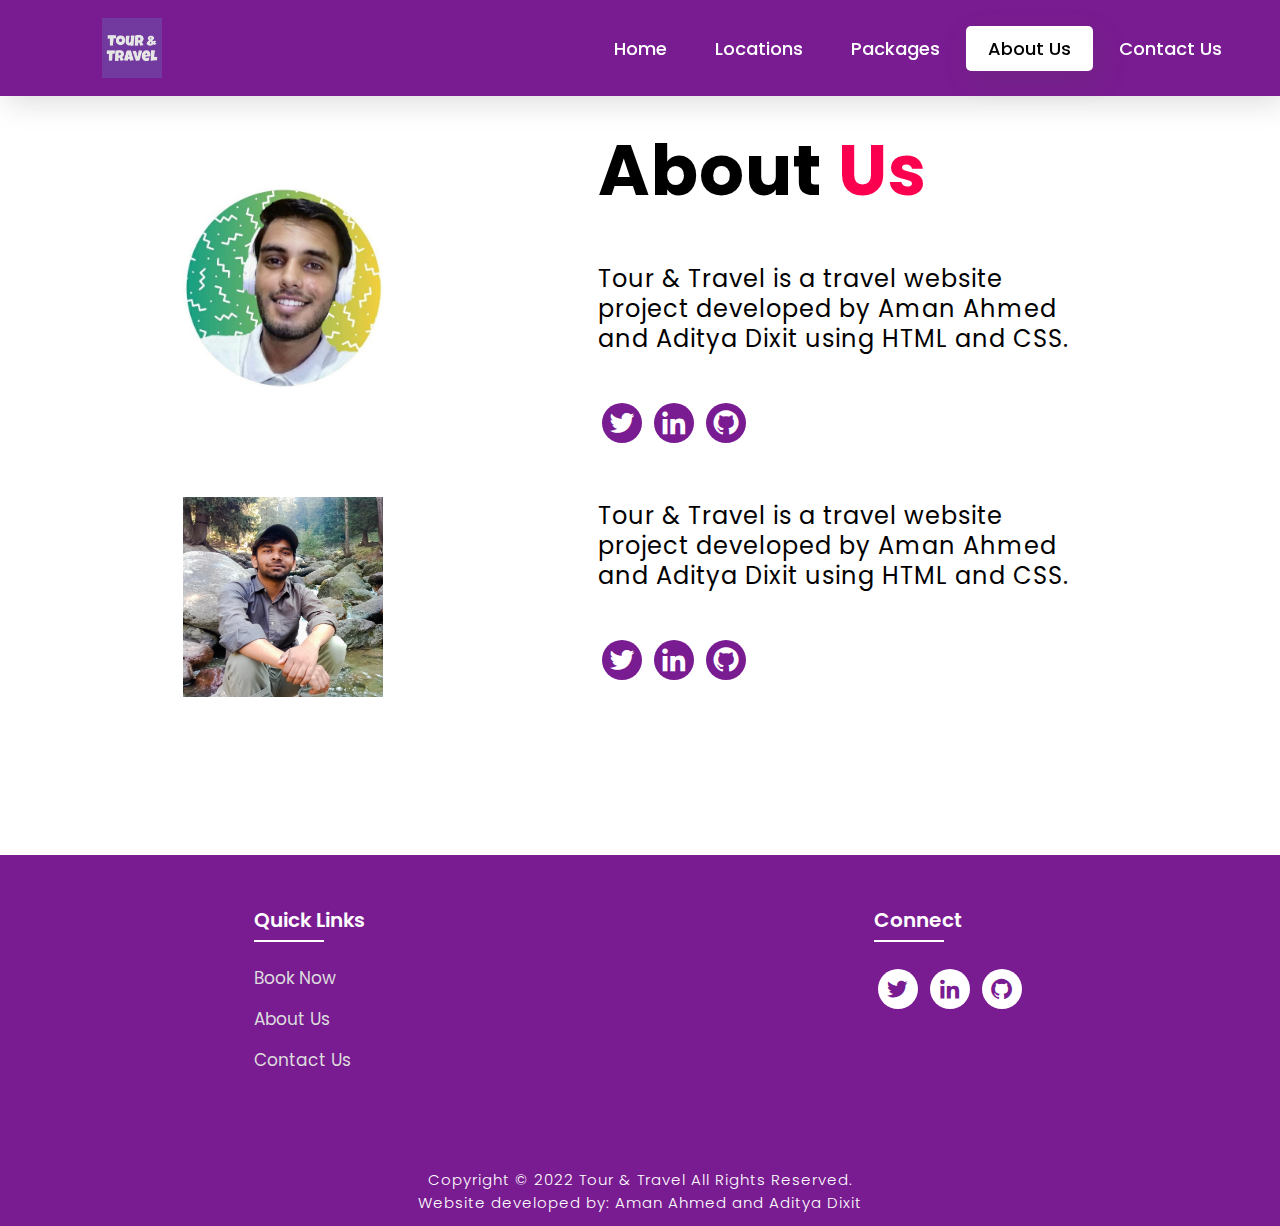
<file: about.html>
<!DOCTYPE html>
<html lang="en">
<head>
    <meta charset="UTF-8">
    <meta http-equiv="X-UA-Compatible" content="IE=edge">
    <meta name="viewport" content="width=device-width, initial-scale=1.0">
    <title>About Us</title>
    <link rel="stylesheet" type="text/css" href="style.css">
    <link rel="preconnect" href="https://fonts.googleapis.com">
    <link rel="preconnect" href="https://fonts.gstatic.com" crossorigin>
    <link href="https://fonts.googleapis.com/css2?family=Paytone+One&family=Poppins:wght@100;200;300;400;500;600;700;800;900&display=swap" rel="stylesheet">
    <link rel="stylesheet"
    href="https://unpkg.com/boxicons@latest/css/boxicons.min.css">
    
</head>
<body class="aboutbody">
        <nav>
            <img src="images/logo1.jpg" class="logo" alt="Logo" title="Tour & Travel">
            
            <ul class="navbar">
                <li>
                    <a href="./index.html">Home</a>
                    <a href="./index.html#locations">Locations</a>
                    <a href="./index.html#package">Packages</a>
                    <a href="./about.html" class="active">About Us</a>
                    <a href="./contact.html">Contact Us</a>
                </li>
            </ul>
        </nav>
        
    <section class="about">
           <div class="main">
            <img src="./images/aditya.jpg" alt="">
            <div class="abt-text">
                <h1>About <span>Us</span></h1>
                <p>Tour & Travel is a travel website project developed by Aman Ahmed and Aditya Dixit using HTML and CSS.</p>
            

                <div class="connect-section">

                    <div class="social-icons">
                    <a href="https://www.twitter.com/AdityaD86618873" target="_blank"><i class='bx bxl-twitter' ></i></a>
                    <a href="https://www.linkedin.com/in/pankaj-saxena" target="_blank"><i class='bx bxl-linkedin' ></i></a>
                    <a href="https://www.github.com/Magnetrix-Hex" target="_blank"><i class='bx bxl-github'></i></a>
                        
                    </div>

                </div>
            </div>
            

           </div>

           <div class="main">
            <img src="./images/aman.jpg" alt="">
            <div class="abt-text">
               
                <p>Tour & Travel is a travel website project developed by Aman Ahmed and Aditya Dixit using HTML and CSS.</p>

                <div class="connect-section">

                    <div class="social-icons">
                    <a href="https://www.twitter.com/oyeeeaman" target="_blank"><i class='bx bxl-twitter' ></i></a>
                    <a href="https://www.linkedin.com/in/aman-ahmed" target="_blank"><i class='bx bxl-linkedin' ></i></a>
                    <a href="https://www.github.com/oyeeeaman" target="_blank"><i class='bx bxl-github'></i></a>
                        
                    </div>

                </div>
            </div>
            

           </div>
           

    </section>


    <!-- Footer -->

<!-- Footer -->

<section class="footer">
    <div class="foot">
        <div class="footer-content">
            
            <div class="footlinks">
                <h4>Quick Links</h4>
                <ul>
                    <li><a href="./register.html">Book Now</a></li>
                    <li><a href="./about.html">About Us</a></li>
                    <li><a href="./contact.html">Contact Us</a></li>
                </ul>
            </div>

            <div class="footlinks">
                <h4>Connect</h4>
                <div class="social">
                    <a href="https://www.twitter.com/AdityaD86618873" target="_blank"><i class='bx bxl-twitter' ></i></a>
                    <a href="https://www.linkedin.com/in/pankaj-saxena" target="_blank"><i class='bx bxl-linkedin' ></i></a>
                    <a href="https://www.github.com/Magnetrix-Hex" target="_blank"><i class='bx bxl-github'></i></a>
                </div>
            </div>
            
        </div>
    </div>

    <div class="end">
        <p>Copyright © 2022 Tour & Travel All Rights Reserved.<br>Website developed by: Aman Ahmed and Aditya Dixit</p>
    </div>
</section>

</body>
</html>
</file>
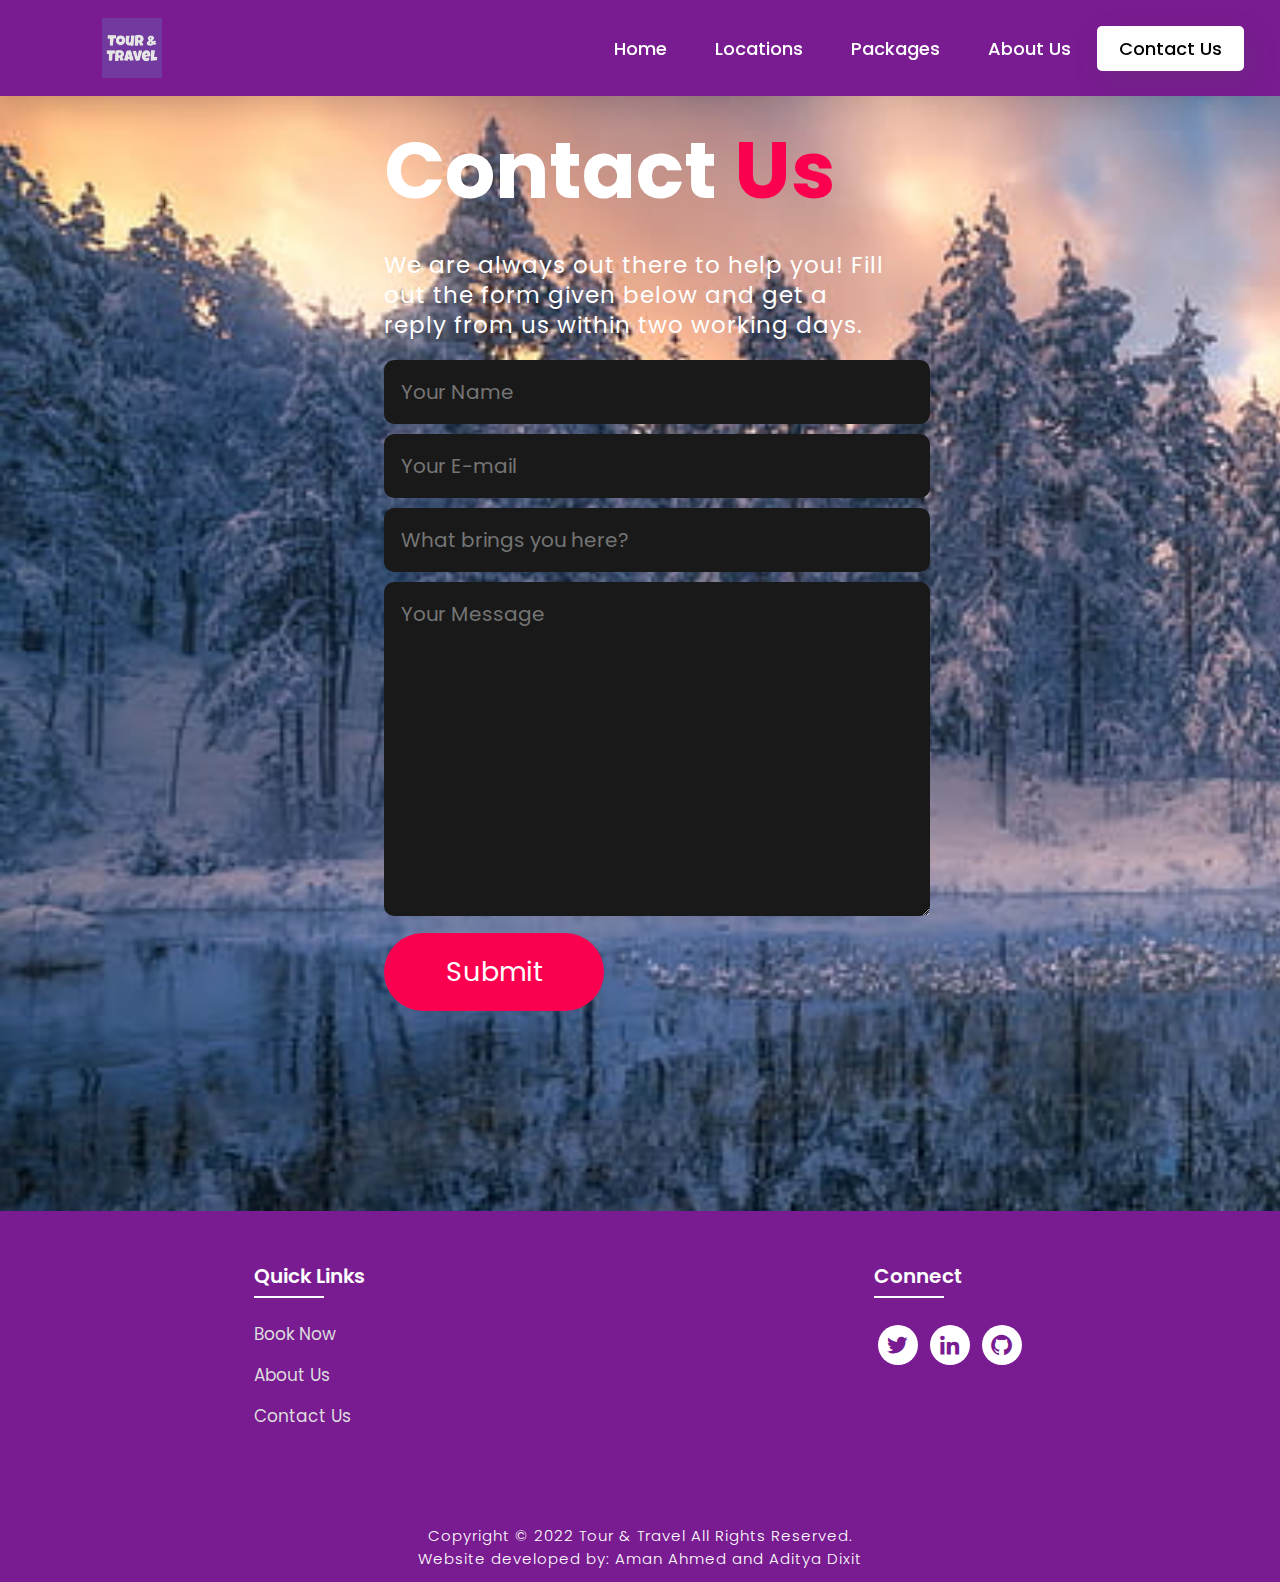
<file: contact.html>
<!DOCTYPE html>
<html lang="en">
<head>
    <meta charset="UTF-8">
    <meta http-equiv="X-UA-Compatible" content="IE=edge">
    <meta name="viewport" content="width=device-width, initial-scale=1.0">
    <title>Contact Us</title>
    <link rel="stylesheet" type="text/css" href="style.css">
    <link rel="preconnect" href="https://fonts.googleapis.com">
    <link rel="preconnect" href="https://fonts.gstatic.com" crossorigin>
    <link href="https://fonts.googleapis.com/css2?family=Paytone+One&family=Poppins:wght@100;200;300;400;500;600;700;800;900&display=swap" rel="stylesheet">   
    <link rel="stylesheet"
    href="https://unpkg.com/boxicons@latest/css/boxicons.min.css">
    
</head>

<body class="contactbody">
           <nav>
            <img src="images/logo1.jpg" class="logo" alt="Logo" title="Tour & Travel">

            <ul class="navbar">
                <li>
                    <a href="./index.html">Home</a>
                    <a href="./index.html#locations">Locations</a>
                    <a href="./index.html#package">Packages</a>
                    <a href="./about.html">About Us</a>
                    <a href="./contact.html" class="active">Contact Us</a>
                </li>
            </ul>
        </nav>

        <section class="contact">
            <div class="contact-form">
                <h1>Contact <span>Us</span></h1>
                <p>We are always out there to help you! Fill out the form given below and get a reply from us within two working days.</p>
            <form action="">
                <input type="text" name="myname" placeholder="Your Name" required>
                <input type="email" name="email" placeholder="Your E-mail" required>
                <input type="text" name="subject" placeholder="What brings you here?" required>
                <textarea name="message" cols="30" rows="10" placeholder="Your Message" required></textarea>
                <input type="submit" value="Submit" class="submit-btn">
            </form>
            </div>
            
        </section>

<!-- Footer -->

<section class="footer">
    <div class="foot">
        <div class="footer-content">
            
            <div class="footlinks">
                <h4>Quick Links</h4>
                <ul>
                    <li><a href="./register.html">Book Now</a></li>
                    <li><a href="./about.html">About Us</a></li>
                    <li><a href="./contact.html">Contact Us</a></li>
                </ul>
            </div>

            <div class="footlinks">
                <h4>Connect</h4>
                <div class="social">
                    <a href="https://www.twitter.com/oyeeeaman" target="_blank"><i class='bx bxl-twitter' ></i></a>
                    <a href="https://www.linkedin.com/in/aman-ahmed" target="_blank"><i class='bx bxl-linkedin' ></i></a>
                    <a href="https://www.github.com/oyeeeaman" target="_blank"><i class='bx bxl-github'></i></a>
                </div>
            </div>
            
        </div>
    </div>

    <div class="end">
        <p>Copyright © 2022 Tour & Travel All Rights Reserved.<br>Website developed by: Aman Ahmed and Aditya Dixit</p>
    </div>
</section>

</body>
</html>
</file>
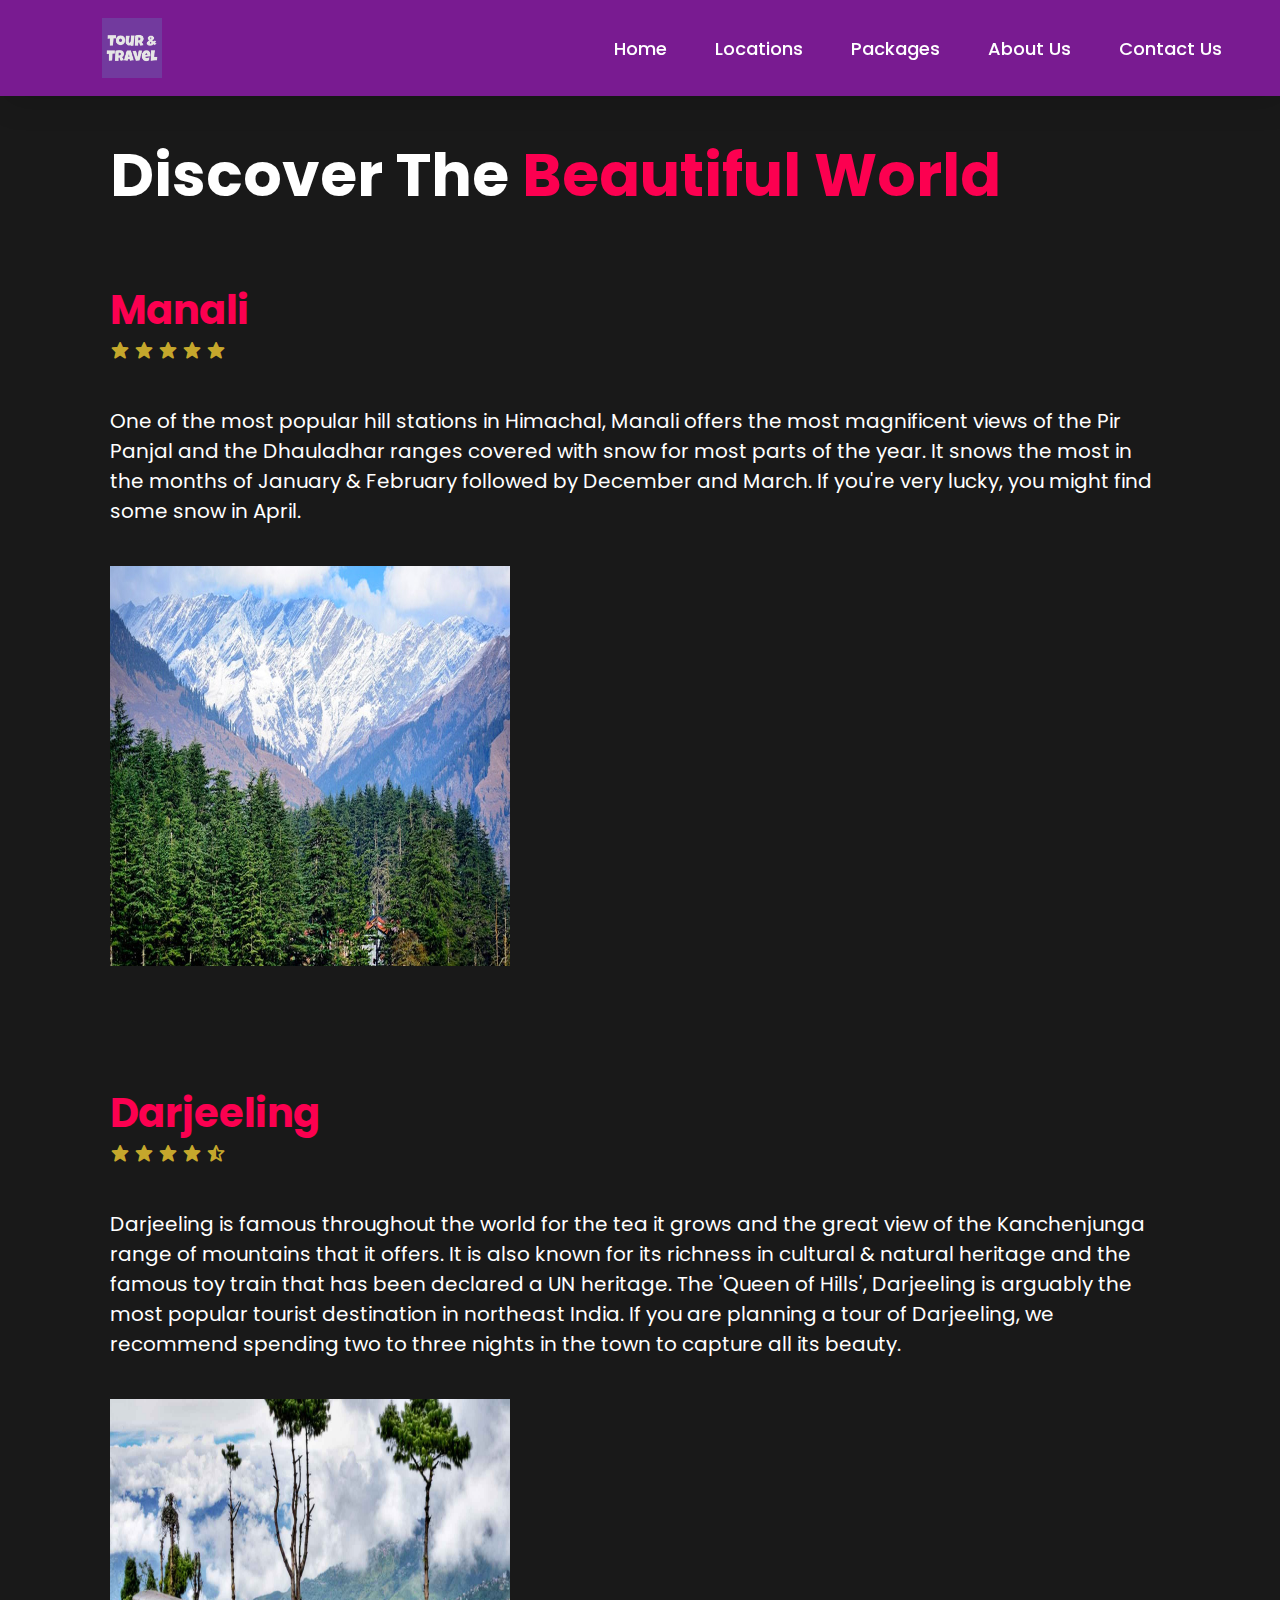
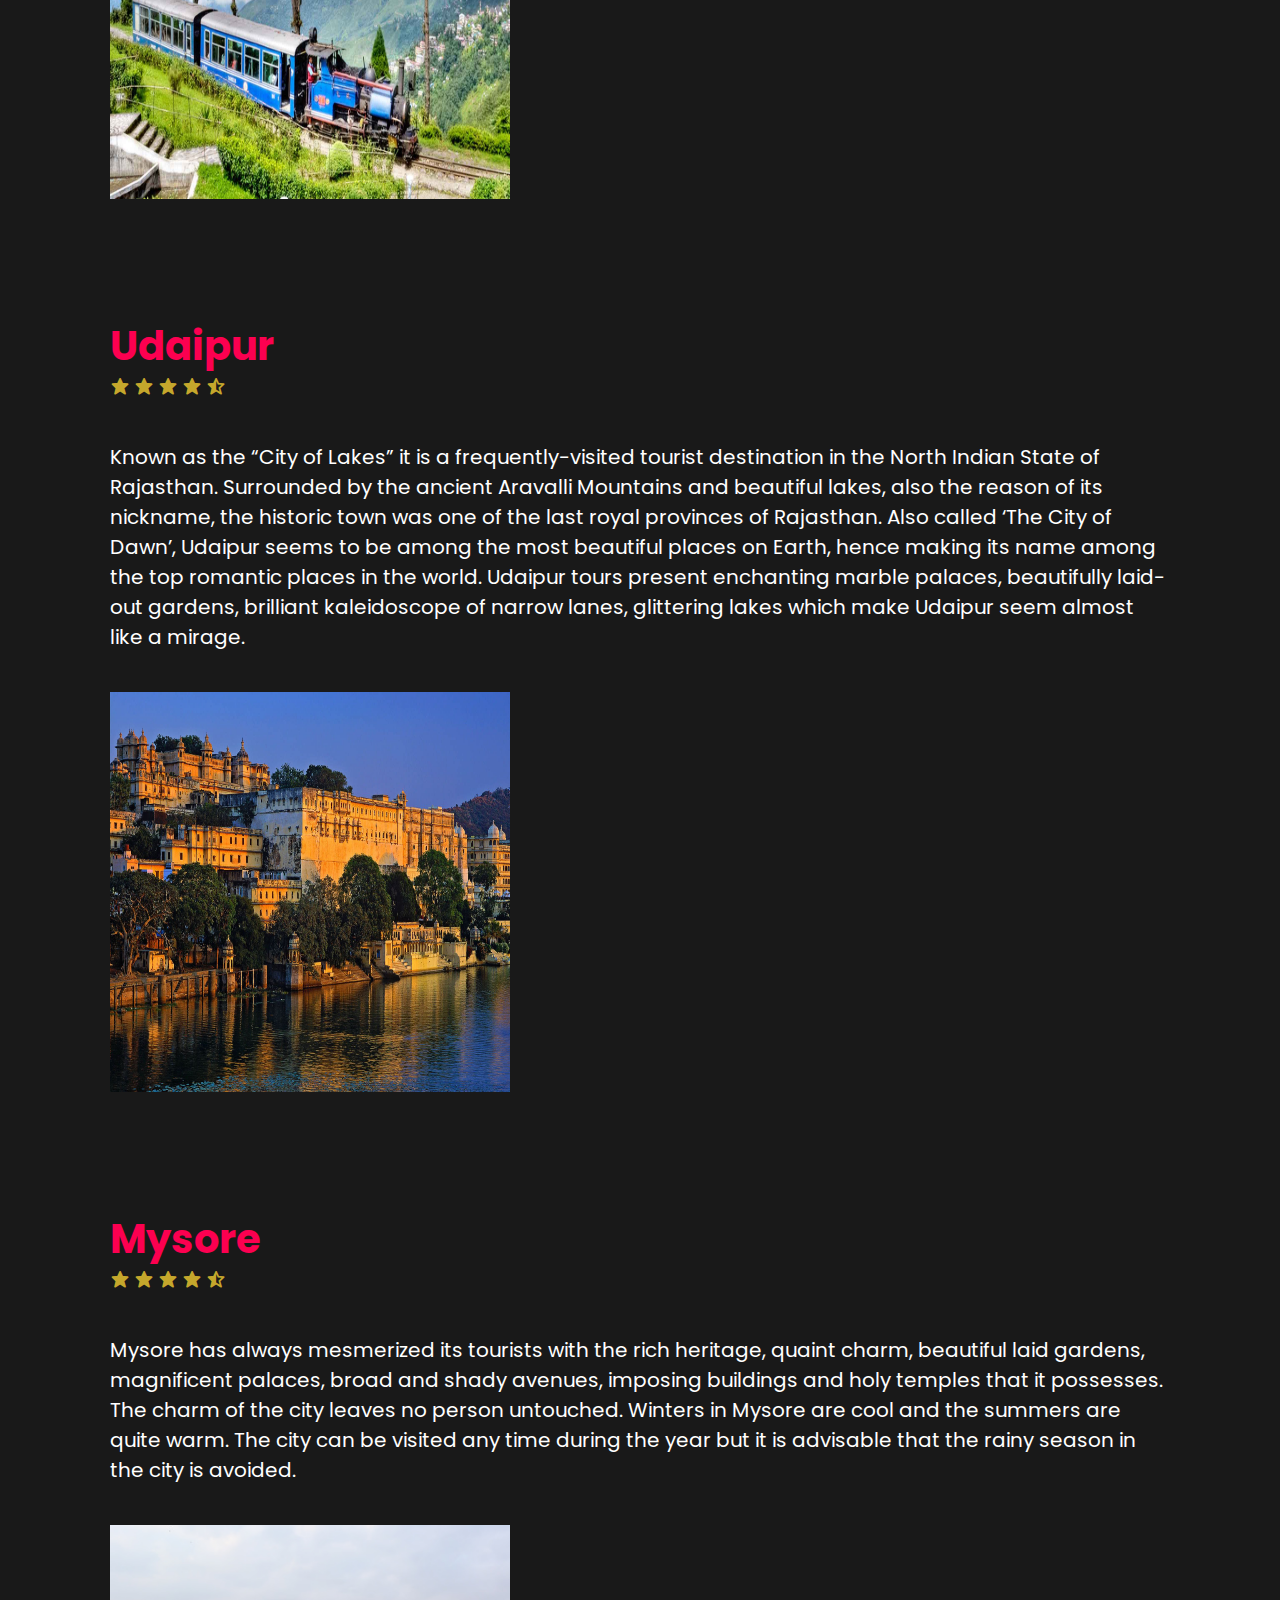
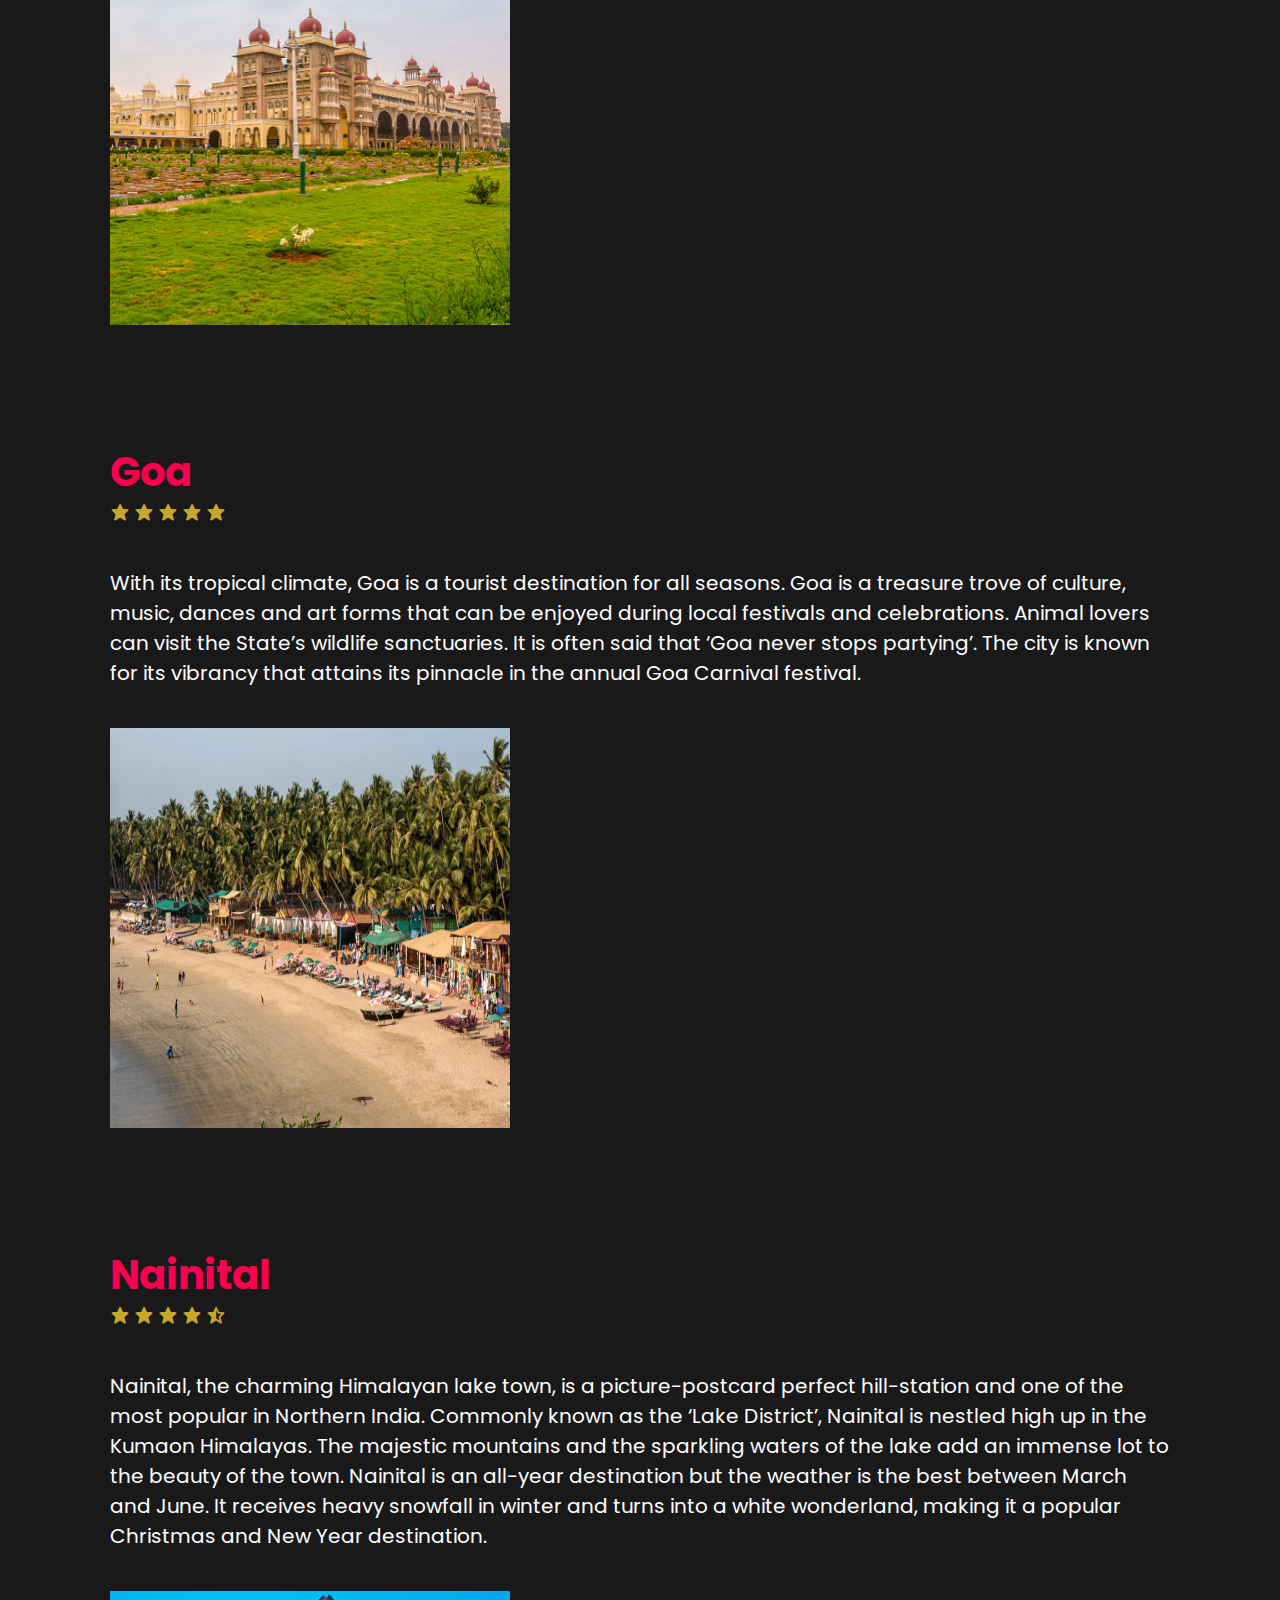
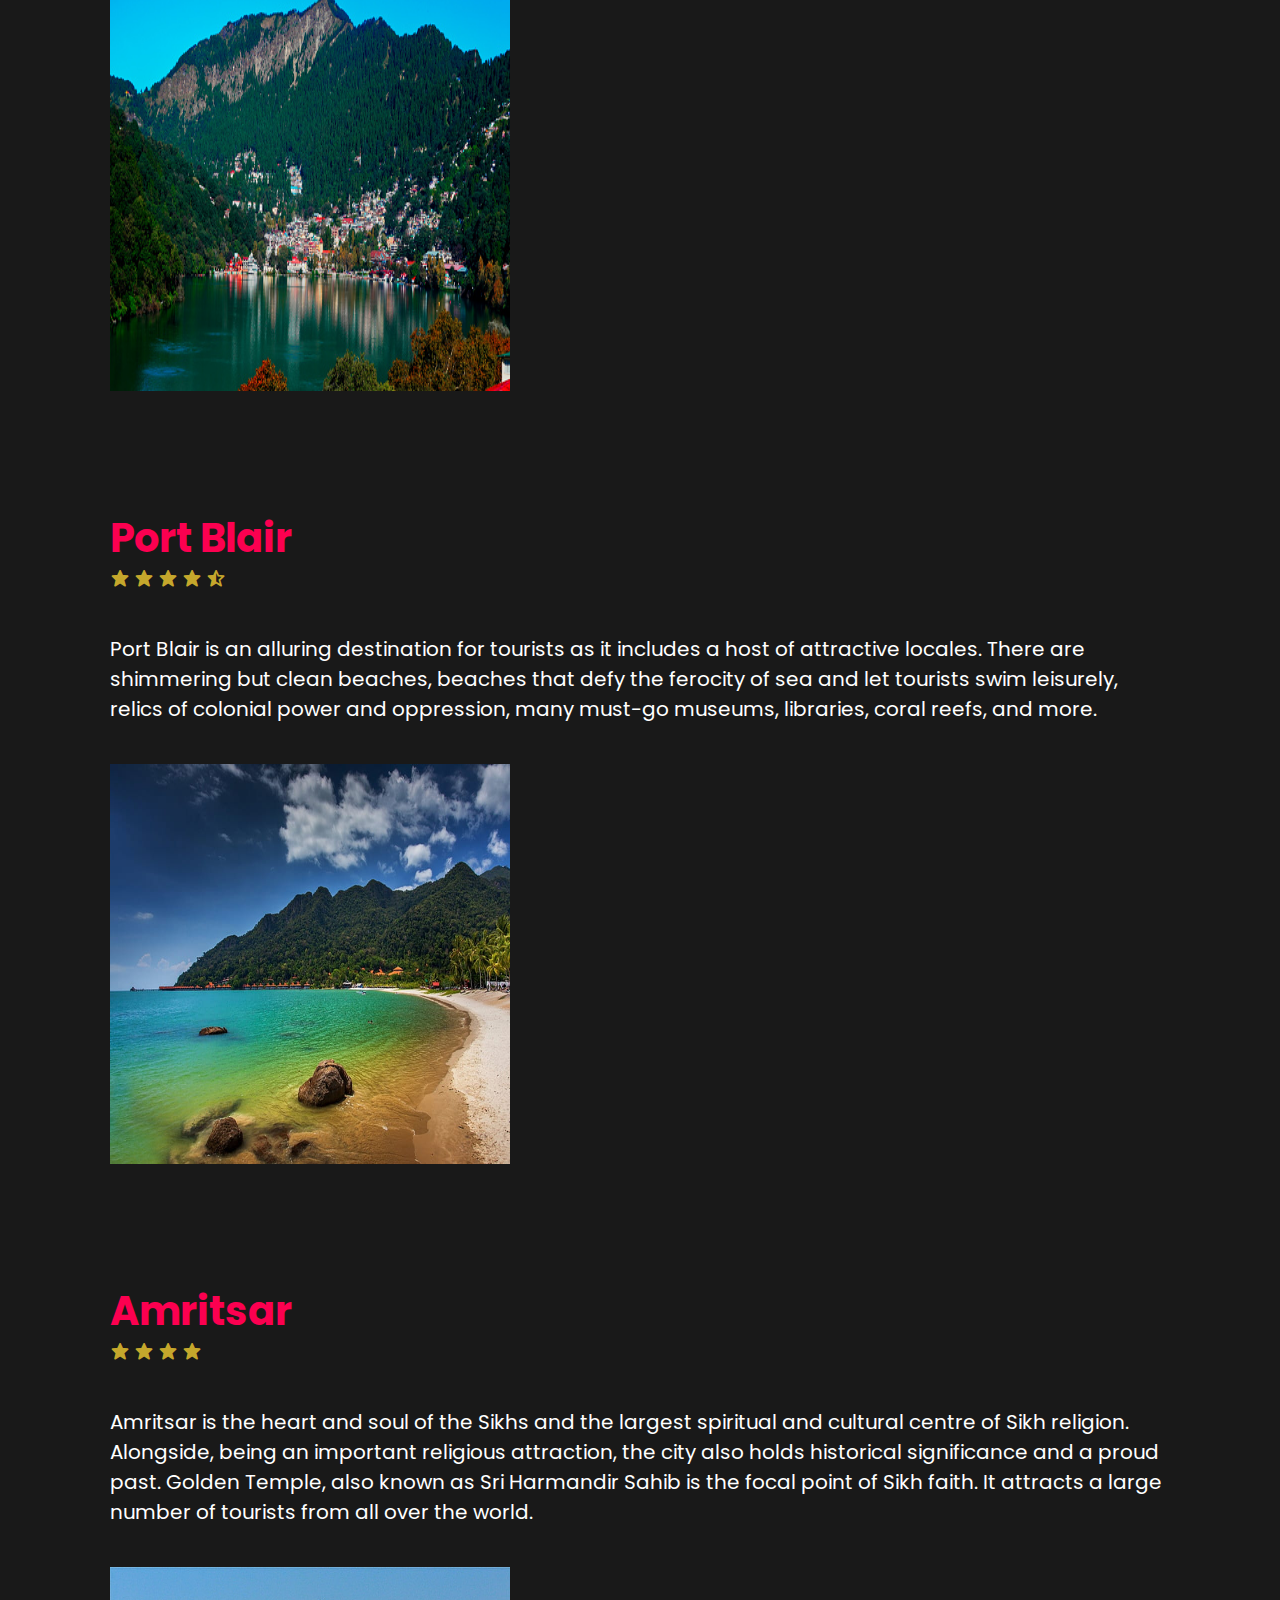
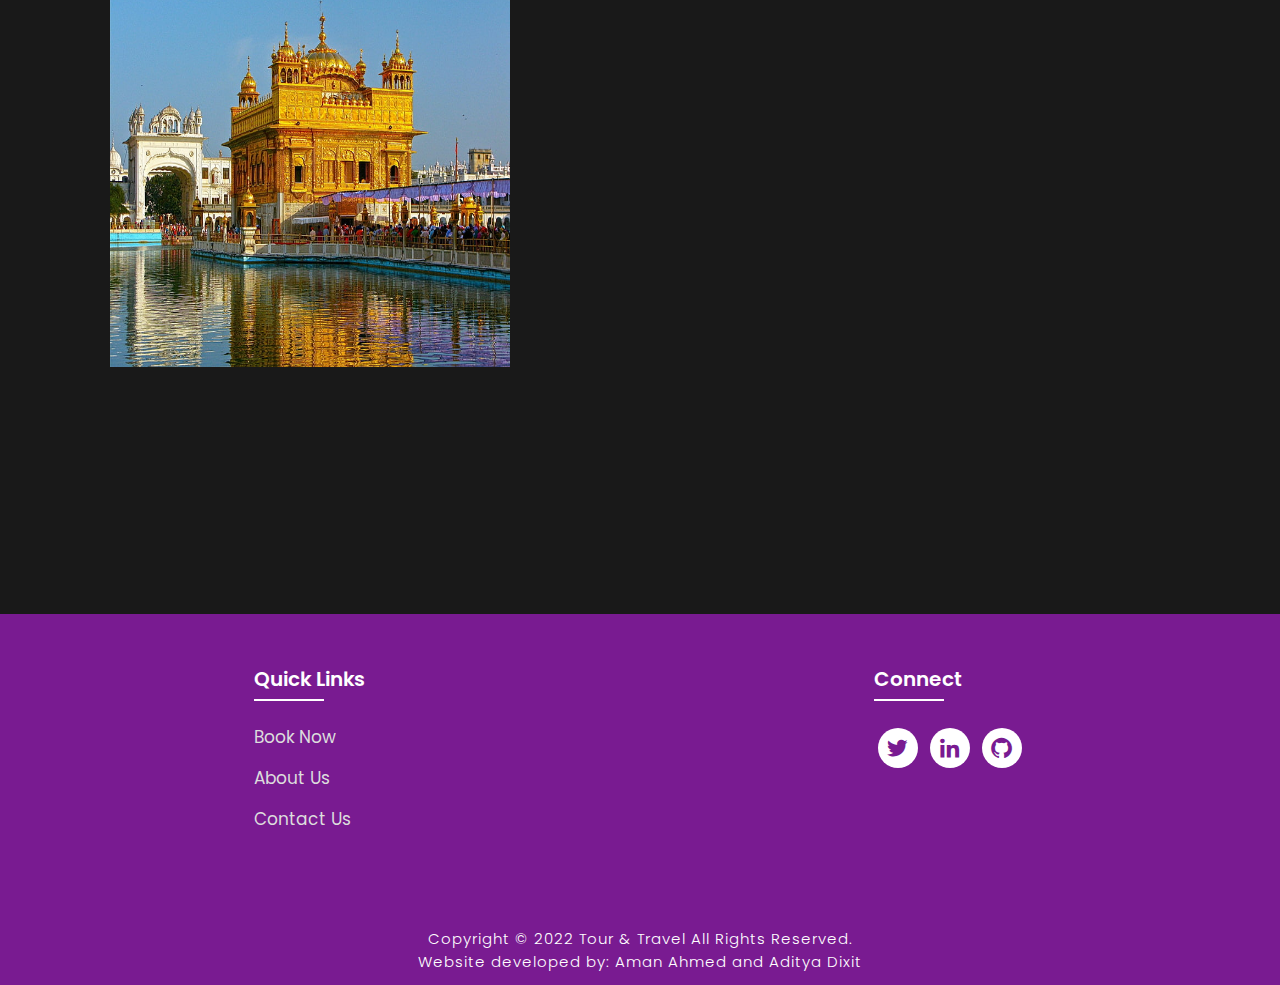
<file: locations.html>
<!DOCTYPE html>
<html lang="en">
<head>
    <meta charset="UTF-8">
    <meta http-equiv="X-UA-Compatible" content="IE=edge">
    <meta name="viewport" content="width=device-width, initial-scale=1.0">
    <title>Travel Destinations</title>
    <link rel="stylesheet" type="text/css" href="style.css">
    <link rel="preconnect" href="https://fonts.googleapis.com">
    <link rel="preconnect" href="https://fonts.gstatic.com" crossorigin>
    <link href="https://fonts.googleapis.com/css2?family=Paytone+One&family=Poppins:wght@100;200;300;400;500;600;700;800;900&display=swap" rel="stylesheet">
    <link rel="stylesheet"
    href="https://unpkg.com/boxicons@latest/css/boxicons.min.css">
</head>
<body class="location-body">
    <nav>
        <img src="images/logo1.jpg" class="logo" alt="Logo" title="Tour & Travel">

        <ul class="navbar">
            <li>
                <a href="./index.html">Home</a>
                <a href="./index.html#locations">Locations</a>
                <a href="./index.html#package">Packages</a>
                <a href="./about.html">About Us</a>
                <a href="./contact.html">Contact Us</a>
            </li>
        </ul>
    </nav>
<section class="location-section">
    <div class="location-heading">
        <h1>Discover The <span>Beautiful World</span></h1>
    </div>
 <div class="location-detail" id="manali">
    <h1>Manali</h1>
    <div class="stars">
        <a href="#"><i class='bx bxs-star'></i></a>
        <a href="#"><i class='bx bxs-star'></i></a>
        <a href="#"><i class='bx bxs-star'></i></a>
        <a href="#"><i class='bx bxs-star'></i></a>
        <a href="#"><i class='bx bxs-star'></i></a>
    </div>
    <p>One of the most popular hill stations in Himachal, Manali offers the most magnificent views of the Pir Panjal and the Dhauladhar ranges covered with snow for most parts of the year. It snows the most in the months of January & February followed by December and March. If you're very lucky, you might find some snow in April.</p>
    <div class="location-img">
        <img src="images/manali.jpg" alt="">
    </div>
 </div>

 <div class="location-detail" id="darjeeling">
    <h1>Darjeeling</h1>
    <div class="stars">
        <a href="#"><i class='bx bxs-star'></i></a>
        <a href="#"><i class='bx bxs-star'></i></a>
        <a href="#"><i class='bx bxs-star'></i></a>
        <a href="#"><i class='bx bxs-star'></i></a>
        <a href="#"><i class='bx bxs-star-half'></i></a>
    </div>
    <p>Darjeeling is famous throughout the world for the tea it grows and the great view of the Kanchenjunga range of mountains that it offers. It is also known for its richness in cultural & natural heritage and the famous toy train that has been declared a UN heritage. The 'Queen of Hills', Darjeeling is arguably the most popular tourist destination in northeast India. If you are planning a tour of Darjeeling, we recommend spending two to three nights in the town to capture all its beauty. </p>
    <div class="location-img">
        <img src="images/darjeeling.jpg" alt="">
    </div>
 </div>

 <div class="location-detail" id="udaipur">
    <h1>Udaipur</h1>
    <div class="stars">
        <a href="#"><i class='bx bxs-star'></i></a>
        <a href="#"><i class='bx bxs-star'></i></a>
        <a href="#"><i class='bx bxs-star'></i></a>
        <a href="#"><i class='bx bxs-star'></i></a>
        <a href="#"><i class='bx bxs-star-half'></i></a>
    </div>
    <p>Known as the “City of Lakes” it is a frequently-visited tourist destination in the North Indian State of Rajasthan. Surrounded by the ancient Aravalli Mountains and beautiful lakes, also the reason of its nickname, the historic town was one of the last royal provinces of Rajasthan. Also called ‘The City of Dawn’, Udaipur seems to be among the most beautiful places on Earth, hence making its name among the top romantic places in the world. Udaipur tours present enchanting marble palaces, beautifully laid-out gardens, brilliant kaleidoscope of narrow lanes, glittering lakes which make Udaipur seem almost like a mirage.</p>
    <div class="location-img">
        <img src="images/udaipur.jpg" alt="">
    </div>
 </div>

 <div class="location-detail" id="mysore1">
    <h1>Mysore</h1>
    <div class="stars">
        <a href="#"><i class='bx bxs-star'></i></a>
        <a href="#"><i class='bx bxs-star'></i></a>
        <a href="#"><i class='bx bxs-star'></i></a>
        <a href="#"><i class='bx bxs-star'></i></a>
        <a href="#"><i class='bx bxs-star-half'></i></a>
    </div>
    <p>Mysore has always mesmerized its tourists with the rich heritage, quaint charm, beautiful laid gardens, magnificent palaces, broad and shady avenues, imposing buildings and holy temples that it possesses. The charm of the city leaves no person untouched. Winters in Mysore are cool and the summers are quite warm. The city can be visited any time during the year but it is advisable that the rainy season in the city is avoided.</p>
    <div class="location-img">
        <img src="images/mysore1.jpg" alt="">
    </div>
 </div>

 <div class="location-detail" id="goa">
    <h1>Goa</h1>
    <div class="stars">
        <a href="#"><i class='bx bxs-star'></i></a>
        <a href="#"><i class='bx bxs-star'></i></a>
        <a href="#"><i class='bx bxs-star'></i></a>
        <a href="#"><i class='bx bxs-star'></i></a>
        <a href="#"><i class='bx bxs-star'></i></a>
    </div>
    <p>With its tropical climate, Goa is a tourist destination for all seasons. Goa is a treasure trove of culture, music, dances and art forms that can be enjoyed during local festivals and celebrations. Animal lovers can visit the State’s wildlife sanctuaries. It is often said that ‘Goa never stops partying’. The city is known for its vibrancy that attains its pinnacle in the annual Goa Carnival festival.</p>
    <div class="location-img">
        <img src="images/goa.jpg" alt="">
    </div>
 </div>

 <div class="location-detail" id="nainital">
    <h1>Nainital</h1>
    <div class="stars">
        <a href="#"><i class='bx bxs-star'></i></a>
        <a href="#"><i class='bx bxs-star'></i></a>
        <a href="#"><i class='bx bxs-star'></i></a>
        <a href="#"><i class='bx bxs-star'></i></a>
        <a href="#"><i class='bx bxs-star-half'></i></a>
    </div>
    <p>Nainital, the charming Himalayan lake town, is a picture-postcard perfect hill-station and one of the most popular in Northern India. Commonly known as the ‘Lake District’, Nainital is nestled high up in the Kumaon Himalayas. The majestic mountains and the sparkling waters of the lake add an immense lot to the beauty of the town. Nainital is an all-year destination but the weather is the best between March and June. It receives heavy snowfall in winter and turns into a white wonderland, making it a popular Christmas and New Year destination.</p>
    <div class="location-img">
        <img src="images/nainital.jpg" alt="">
    </div>
 </div>

 <div class="location-detail" id="port-blair">
    <h1>Port Blair</h1>
    <div class="stars">
        <a href="#"><i class='bx bxs-star'></i></a>
        <a href="#"><i class='bx bxs-star'></i></a>
        <a href="#"><i class='bx bxs-star'></i></a>
        <a href="#"><i class='bx bxs-star'></i></a>
        <a href="#"><i class='bx bxs-star-half'></i></a>
    </div>
    <p>Port Blair is an alluring destination for tourists as it includes a host of attractive locales. There are shimmering but clean beaches, beaches that defy the ferocity of sea and let tourists swim leisurely, relics of colonial power and oppression, many must-go museums, libraries, coral reefs, and more.</p>
    <div class="location-img">
        <img src="images/andaman.jpg" alt="">
    </div>
 </div>

 <div class="location-detail" id="amritsar">
    <h1>Amritsar</h1>
    <div class="stars">
        <a href="#"><i class='bx bxs-star'></i></a>
        <a href="#"><i class='bx bxs-star'></i></a>
        <a href="#"><i class='bx bxs-star'></i></a>
        <a href="#"><i class='bx bxs-star'></i></a>
    </div>
    <p>Amritsar is the heart and soul of the Sikhs and the largest spiritual and cultural centre of Sikh religion. Alongside, being an important religious attraction, the city also holds historical significance and a proud past. Golden Temple, also known as Sri Harmandir Sahib is the focal point of Sikh faith. It attracts a large number of tourists from all over the world.</p>
    <div class="location-img">
        <img src="images/amritsar.jpg" alt="">
    </div>
 </div>
    </section>
    <!-- Footer -->

<section class="footer">
    <div class="foot">
        <div class="footer-content">
            
            <div class="footlinks">
                <h4>Quick Links</h4>
                <ul>
                    <li><a href="./register.html">Book Now</a></li>
                    <li><a href="./about.html">About Us</a></li>
                    <li><a href="./contact.html">Contact Us</a></li>
                </ul>
            </div>

            <div class="footlinks">
                <h4>Connect</h4>
                <div class="social">
                    <a href="https://www.twitter.com/oyeeeaman" target="_blank"><i class='bx bxl-twitter' ></i></a>
                    <a href="https://www.linkedin.com/in/aman-ahmed" target="_blank"><i class='bx bxl-linkedin' ></i></a>
                    <a href="https://www.github.com/oyeeeaman" target="_blank"><i class='bx bxl-github'></i></a>
                </div>
            </div>
            
        </div>
    </div>

    <div class="end">
        <p>Copyright © 2022 Tour & Travel All Rights Reserved.<br>Website developed by: Aman Ahmed and Aditya Dixit</p>
    </div>
</section>

</body>
</html>
</file>
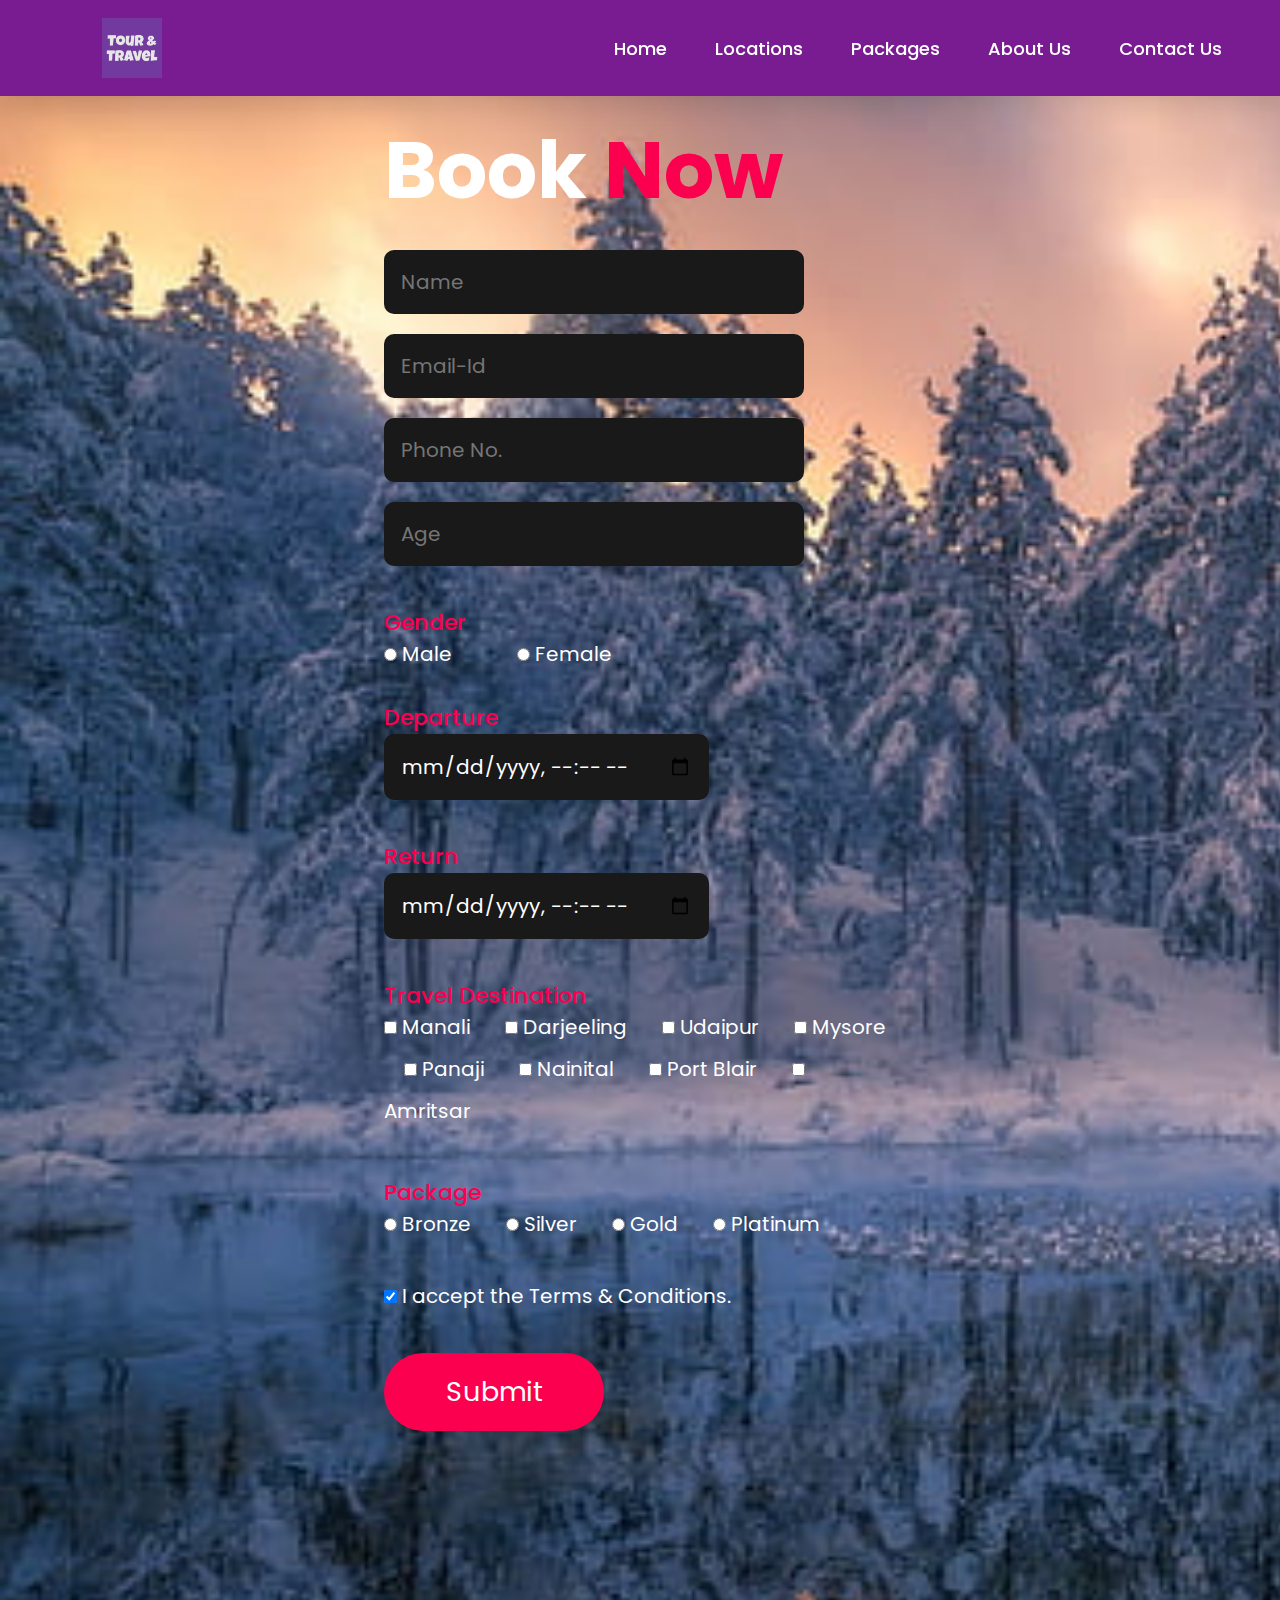
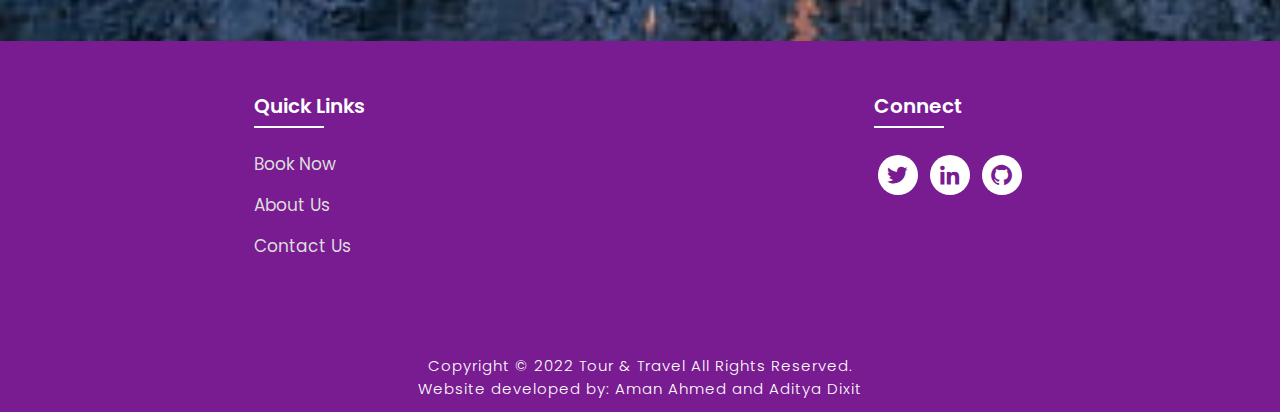
<file: register.html>
<!DOCTYPE html>
<html lang="en">
<head>
    <meta charset="UTF-8">
    <meta http-equiv="X-UA-Compatible" content="IE=edge">
    <meta name="viewport" content="width=device-width, initial-scale=1.0">
    <title>Register Here</title>
    <link rel="stylesheet" type="text/css" href="style.css">
    <link rel="preconnect" href="https://fonts.googleapis.com">
    <link rel="preconnect" href="https://fonts.gstatic.com" crossorigin>
    <link href="https://fonts.googleapis.com/css2?family=Paytone+One&family=Poppins:wght@100;200;300;400;500;600;700;800;900&display=swap" rel="stylesheet">
    <link rel="stylesheet"
    href="https://unpkg.com/boxicons@latest/css/boxicons.min.css">
</head>
<body class="register-body">

    <nav>
        <img src="images/logo1.jpg" class="logo" alt="Logo" title="Tour & Travel">

        <ul class="navbar">
            <li>
                <a href="./index.html">Home</a>
                <a href="./index.html#locations">Locations</a>
                <a href="./index.html#package">Packages</a>
                <a href="./about.html">About Us</a>
                <a href="./contact.html">Contact Us</a>
            </li>
        </ul>
    </nav>

    <section class="registration">
        <div class="register-form">
            <h1>Book <span>Now</span></h1>
            <form action="">

            <input type="text" name="myname1" placeholder="Name" id="name" required>
            <input type="email" name="myemail" placeholder="Email-Id" id="" required>
            <input type="tel" name="myphone" placeholder="Phone No." id="" required>
            <input type="number" name="myage" placeholder="Age" id="" required>
            <h4>Gender</h4>
            <input type="radio" name="mygender" id="gender" required> Male &nbsp; &nbsp; &nbsp; &nbsp; &nbsp; &nbsp; 
            <input type="radio" name="mygender" id="gender"> Female
            <h4>Departure</h4>
            <input type="datetime-local" name="departuredate" id="" required>
            <h4>Return</h4>
            <input type="datetime-local" name="returndate" id="" required>
            <h4>Travel Destination</h4>
            <input type="checkbox" name="td" id=""> Manali &nbsp; &nbsp; &nbsp;
            <input type="checkbox" name="td" id=""> Darjeeling &nbsp; &nbsp; &nbsp;
            <input type="checkbox" name="td" id=""> Udaipur &nbsp; &nbsp; &nbsp;
            <input type="checkbox" name="td" id=""> Mysore &nbsp; &nbsp; &nbsp;
            <input type="checkbox" name="td" id=""> Panaji &nbsp; &nbsp; &nbsp; 
            <input type="checkbox" name="td" id=""> Nainital &nbsp; &nbsp; &nbsp; 
            <input type="checkbox" name="td" id=""> Port Blair &nbsp; &nbsp; &nbsp;
            <input type="checkbox" name="td" id=""> Amritsar &nbsp; &nbsp; &nbsp;
            <br> <br>
            <h4>Package</h4>
            <input type="radio" name="locations" id="loc1" required> Bronze &nbsp; &nbsp; &nbsp;
            <input type="radio" name="locations" id="loc1"> Silver &nbsp; &nbsp; &nbsp;
            <input type="radio" name="locations" id="loc1"> Gold &nbsp; &nbsp; &nbsp;
            <input type="radio" name="locations" id="loc1"> Platinum &nbsp; &nbsp; &nbsp;
            <br> <br> 
            <input type="checkbox" name="t&c" id="" checked required> I accept the Terms & Conditions.
            <br> <br> 
            <input type="submit" value="Submit" class="submitbtn">

        </form>
        </div>
    </section>

<!-- Footer -->

<section class="footer">
    <div class="foot">
        <div class="footer-content">
            
            <div class="footlinks">
                <h4>Quick Links</h4>
                <ul>
                    <li><a href="./register.html">Book Now</a></li>
                    <li><a href="./about.html">About Us</a></li>
                    <li><a href="./contact.html">Contact Us</a></li>
                </ul>
            </div>

            <div class="footlinks">
                <h4>Connect</h4>
                <div class="social">
                    <a href="https://www.twitter.com/oyeeeaman" target="_blank"><i class='bx bxl-twitter' ></i></a>
                    <a href="https://www.linkedin.com/in/aman-ahmed" target="_blank"><i class='bx bxl-linkedin' ></i></a>
                    <a href="https://www.github.com/oyeeeaman" target="_blank"><i class='bx bxl-github'></i></a>
                </div>
            </div>
            
        </div>
    </div>

    <div class="end">
        <p>Copyright © 2022 Tour & Travel All Rights Reserved.<br>Website developed by: Aman Ahmed and Aditya Dixit</p>
    </div>
</section>

</body>
</html>
</file>
<file: style.css>
*{
    padding:0;
    margin:0;
    box-sizing:border;
    font-family:'Poppins',sans-serif;
    text-decoration: none;
    list-style: none;
    scroll-behavior: smooth;
}

/* Home page */

.banner{
    width:100%;
    height: 100vh;
    overflow: hidden;
    display: flex;
    justify-content: center;
    align-items: center;
}

.banner video{
    position: absolute;
    top: 0;
    left: 0;
    object-fit: cover;
    width: 100%;
    height: 100%;
    pointer-events: none;
}

.content{
    position: relative;
    z-index: 1;
    width: 100%;
    height: 100vh;
    background-image: linear-gradient(rgba(1, 0, 5, 0.3),rgba(4, 1, 17, 0.3));



}

nav{
    width: 100%;
    position: fixed;
    background-color: rgb(121, 27, 145);
    box-shadow: 5px 5px 30px rgba(0, 0, 0, 15%);
    display: flex;
    align-items: center;
    justify-content: space-between;
}

nav .logo{
    width: 60px;
    margin: 2vh;
    margin-left: 8%;
    filter : invert(10%);
}

nav ul li{
    list-style: none;
    display: inline-block;
    margin-left: 40px;
}

.navbar{
    display: flex;
    margin-right: 4vh;
}

.navbar a{
    color: white;
    font-size: 18px;
    padding: 10px 22px;
    border-radius: 4px;
    font-weight: 500;   
    text-decoration: none;
    transition: ease 0.40s;
}

.navbar a:hover,.navbar a.active{
    background: white;
    color: black;
    box-shadow: 5px 10px 30px rgb(85 85 85 / 20%);
    border-radius: 5px;
    
}

nav ul li a{
    text-decoration: none;
    color: rgb(255, 255, 255);
    font-size: 17px;
}

.title{
    text-decoration: none;
    /* display: inline-block; */
    font-size: 4vh;
    color: rgb(255, 255, 255);
    padding: 14px 17px;
    margin-top: 32vh;
    text-align: center;
    vertical-align: center;
}

.title h1{
    font-size: 10vh;
    text-shadow: 2px black;
    transition: ease 0.3s;
}

.title h1:hover{
    color:transparent;
    -webkit-text-stroke: 1px white;
    
}

.button{
    display: inline-block;
    margin-top:5vh;
    font-size: 25px;
    padding: 10px 30px;
    color: rgb(121, 27, 145);
    /* background-color:rgb(164, 44, 44); */
    background-color: white;
    border-radius: 20px;
    text-decoration: none;
    transition: ease 0.30s;
}

.button:hover{
    transform: scale(1.1);
    color: white;
    background-color: rgb(121, 27, 145);
    /* border: 2px solid rgb(42, 37, 68); */
    box-shadow: 5px 10px 30px rgba(0, 0, 0, 0.4);
    padding: 10px 30px;
}

/* Services */

.text h2{
    font-size: 40px;
    font-weight: 650;
    margin-top: 40px;
    margin-bottom: 10px;
    line-height: 2;
    text-align: center;
}

.rowitems{
    display: grid;
    grid-template-columns: repeat(auto-fit,minmax(100px,auto));
    gap: 25px;
    align-items: center;
    text-align: center;
    margin-top: 20px;
    margin-left: 30px ;
    margin-right: 30px;
    margin-bottom:10px ;
}

.container-box{
    border: 1px solid #d3d3d3;
    border-radius: 5px;
    padding: 50px 10px;
    transition: all 0.7s ease 0s;
    cursor: pointer;
}

.container-image img{
    height: 100px;
    width: 100px;
    padding: 10px;
    margin-bottom: 15px;
}

.container-box h4{
    font-size: 20px;
    margin-bottom: 5px;
    font-weight: 550;
}

.container-box p{
    font-size: 16px;
    color: #808080;
}

.container-box:hover{
    transform: translateX(3px);
    box-shadow: 5px 20px 50px rgba(78, 78, 78, 0.1);
    border: 1px solid transparent;
    border-radius: 0px;
}

/* Packages */

.package-title{
    text-align: center;
}

.package-title h2{
    font-size: 40px;
    font-weight: 650;
    margin-top: 60px;
    margin-bottom: 10px;
    line-height: 2;
}

.package-content{
    display: flex;
    justify-content: space-around;
    flex-wrap: wrap;
}

.image{
    position: relative;
    transition: all 0.3s cubic-bezier(0.445,0.05,0.55,0.95);
    cursor: pointer;
    filter: brightness(95%);
}

.image img{
    width: 100%;
    height: 500px;
    border-radius: 30px;
}

.image h3{
    color: white;
    position: absolute;
    font-size: 30px;
    font-weight: 600;
    text-align: center;
    top: 10px;
    right: 20px;
}

.dest-content{
    display: flex;
    flex-wrap: wrap;
    justify-content: space-between;
    align-items: center;
    padding-top: 15px;
    margin-bottom: 50px;
}

.location h4{
    font-size: 25px;
    letter-spacing: 1px;
    font-weight: 600;
    margin-bottom: 2px;
}

.pac-details li{
    font-size: 19px;
    color: #4c4c4c;
    margin-left: 15px;
    margin-bottom: 2px;
    list-style-type: disc;
}

.image:hover{
    filter: brightness(120%);
    transform: scale(1.03);
}

/* Locations */

.location-content{
    display: flex;
    justify-content: space-around;
    flex-wrap: wrap;
    /* width: 300px; */
}

.col-content{
    position: relative;
    filter:brightness(95%);
    transition: all 0.3s cubic-bezier(0.445,0.05,0.55,0.95);

}

.col-content img{
    margin-bottom: 40px;
    height: 500px;
    border-radius: 27px;
    width: 330px;   
}

.col-content h5{
    position: absolute;
    font-size: 25px;
    color: white;
    font-weight: 500;
    left: 20px;
    bottom: 105px;
    cursor: pointer;
}

.col-content p{
    position: absolute;
    font-size: 20px;
    color: white;
    left: 20px;
    bottom: 80px;
    cursor: pointer;
}

.col-content:hover{
    filter: brightness(120%);
    transform: scale(1.03);
    cursor: pointer;
}

/* Newsletter */

.newsletter{
    display: flex;
    flex-wrap: wrap;
    align-items: center;
    justify-content: space-around;
}

.newstext h2{
    margin-top: 100px;
    font-size: 38px;
}

.newstext p{
    font-size: 20px;
    color: #4c4c4c;
}

.newsletter form{
    margin-top: 100px;
    width: 100%;
    position: relative;
}

.newsletter form input:first-child{
    display: inline-block;
    width: 300px;
    font-size: 17px;
    outline: none;
    border: none;
    border-radius: 20px;
    padding: 20px 150px 20px 30px;
    box-shadow: 5px 10px 30px rgb(85 85 85 / 20%);
}

.newsletter form input:last-child{
    display: inline-block;
    position: absolute;
    outline: none;
    border: 2px solid transparent;
    border-radius: 20px;
    color: white;
    background-color: rgb(121, 27, 145);
    padding: 14px 30px;
    cursor: pointer;
    font-size: 17px;
    font-weight: 450;
    top: 6px;
    right: 6px;
    transition: ease 0.30s;
}

.newsletter form input:last-child:hover{
    border: 2px solid rgb(121, 27, 145);
    background-color: white;
    color: rgb(121, 27, 145);
}


/* Footer */

.footer{
    margin-top: 80px;
    background-color: rgb(121, 27, 145);
}

.foot{
    padding: 20px 0;
}

.footer-content{
    display: flex;
    flex-wrap: wrap;
    justify-content: space-around;
    
}

.footlinks h4{
    margin-top: 30px;
    font-size: 20px;
    font-weight: 600;
    color: white;
    margin-bottom: 30px;
    position: relative;
}


.footlinks h4::before{
    content: "";
    position: absolute;
    height: 2px;
    width: 70px;
    left: 0;
    bottom: -7px;
    background: white;
}

.footlinks ul li{
    margin-bottom: 15px;
}

.footlinks ul li a{
    font-size: 17px;
    color: #dddddd;
    display: block;
    transition: ease 0.30s;
}

.footlinks ul li a:hover{
    transform: translate(6px);
    color: white;
}

.social a{
    font-size: 25px;
    margin: 4px;
    height: 40px;
    width: 40px;
    color: rgb(121, 27, 145);
    background-color: white;
    display: inline-flex;
    justify-content: center;
    align-items: center;
    border-radius: 20px;
    transition: ease 0.30s;
}

.social a:hover{
    transform: scale(1.2);
}

.end{
    text-align: center;
    padding-top: 60px;
    padding-bottom: 12px;
}

.end p{
    font-size: 15px;
    color: white;
    letter-spacing: 1px;
    font-weight: 300;
}

/* About Us */

.aboutbody{
    background-color: white;
}

.about{
    width: 100%;
    padding: 78px 0px;
}

.about img{
    margin-top: 50px;
    height: 200px;
    width: 200px;
  
}

.abt-text{
    width: 500px;
    margin-top: 40px;
}

.abt-text h1{
    font-size: 70px;
    color: black;
    margin-bottom: 40px;
    letter-spacing: 1px;
}

.abt-text h1 span{
    color: #fc0050;
    letter-spacing: 1px;
}

.abt-text p{
    color: black;
    font-size: 24px;
    margin-bottom: 45px;
    line-height: 30px;
    letter-spacing: 1px;
}

.main{
    width: 1130px;
    max-width: 95%;
    margin: 0 auto;
    display: flex;
    align-items: center;
    justify-content: space-around;
}

.connectbtn{
    display: inline-block;
    background-color: #fc0050;
    font-size: 18px;
    color: white;
    font-weight: bold;
    padding: 13px 30px;
    border-radius: 30px;
    transition: ease 0.4s;
    border: 2px solid transparent;
    letter-spacing: 1px;
}

.connectbtn:hover{
    background-color: transparent;
    border: 2px solid #fc0050;
    transform: scale(1.1);
}

.connect-section{
    margin-top: 26px;
}


.social-icons a{
    height: 40px;
    width: 40px;
    margin: 4px;
    font-size: 30px;
    color: white;
    background-color: rgb(121, 27, 145);
    border-radius: 20px;
    display: inline-flex;
    justify-content: center;
    align-items: center;
    transition: ease 0.30s;
}

.social-icons a:hover{
    transform: scale(1.2);
}

/* Contact Us */

.contactbody{
    /* background-color: #101010; */
    background: url("./images/winter.jpg");
    background-repeat: no-repeat;
    background-size: cover;
    
}

.contact{
    padding: 110px 30%;
    height: 100%;
    min-height: 100vh;
}

.contact-form h1{
    font-size: 80px;
    color: white;
    margin-bottom: 20px;
}

.contact-form h1 span{
    color:#fc0050;
}

.contact-form p{
    color: white;
    line-height: 30px;
    letter-spacing: 1px;
    font-size: 23px;
    margin-bottom: 20px;
}


.contact-form form input,form textarea{
    width: 100%;
    padding: 17px;
    border: none;
    outline: none;
    background-color: #191919;
    font-size: 20px;
    color: white;
    margin-bottom: 10px;
    border-radius: 10px;
}

.contact-form form .submit-btn{
    display: inline-block;
    background-color: #fc0050;
    font-size: 27px;
    font-weight: 600px;
    border: 2px solid transparent;
    border-radius: 40px;
    width: 220px;
    cursor: pointer;
    transition: ease 0.30s;


}

.contact-form form .submit-btn:hover{
    border: 2px solid #fc0050;
    background-color: transparent;
    transform: scale(1.1);

}

/* Registration Form */

.register-body{
    /* background-color: #101010; */
    background: url("./images/winter.jpg");
    background-repeat: no-repeat;
    background-size: cover;

}

.registration{
    padding: 110px 30%;
    height: 100%;
    min-height: 100vh;
}

.register-form h1{
    font-size: 80px;
    color: white;
    margin-bottom: 20px;
}
.register-form h1 span{
    color: #fc0050;
}

.register-form{
    color: white;
    font-size: 20px;
}

.register-form form input{
    color: white;
    padding: 17px;
    background-color: #191919;
    font-size: 20px;
    outline: none;
    border: none;
    border-radius: 10px;
    margin-bottom: 20px;
    
}
.register-form h4{
    font-size: 22px;
    font-weight: 500;
    margin-top: 20px;
    color: #fc0050;
}


.register-form form .submitbtn{
    display: inline-block;
    background-color: #fc0050;
    font-size: 27px;
    font-weight: 600px;
    border: 2px solid transparent;
    border-radius: 60px;
    width: 220px;
    cursor: pointer;
    transition: ease 0.30s;
}

.register-form form .submitbtn:hover{
    border: 2px solid #fc0050;
    background-color: transparent;
    transform: scale(1.1);
}


.location-body{
    background-color: #191919;
    color: white;
}

.location-section{
    padding: 110px;
    height: 100%;
    min-height: 100vh;
}

.location-heading h1{
    margin-top: 20px;
    font-size: 60px;
    margin-bottom: 20px;
}

.location-heading h1 span{
    color: #fc0050;
}

.location-detail h1{
    margin-top: 60px;
    color: #fc0050;
    font-size: 40px;
}

.location-detail p{
    font-size: 20px;
    margin-top: 40px;
    margin-bottom: 10px;
}

.location-img img{
    height: 400px;
    width: 400px;
    margin-top: 30px;
    margin-bottom: 50px;
}

.stars i{
    font-size: 20px;
    color: rgb(197, 167, 44);
}
</file>
